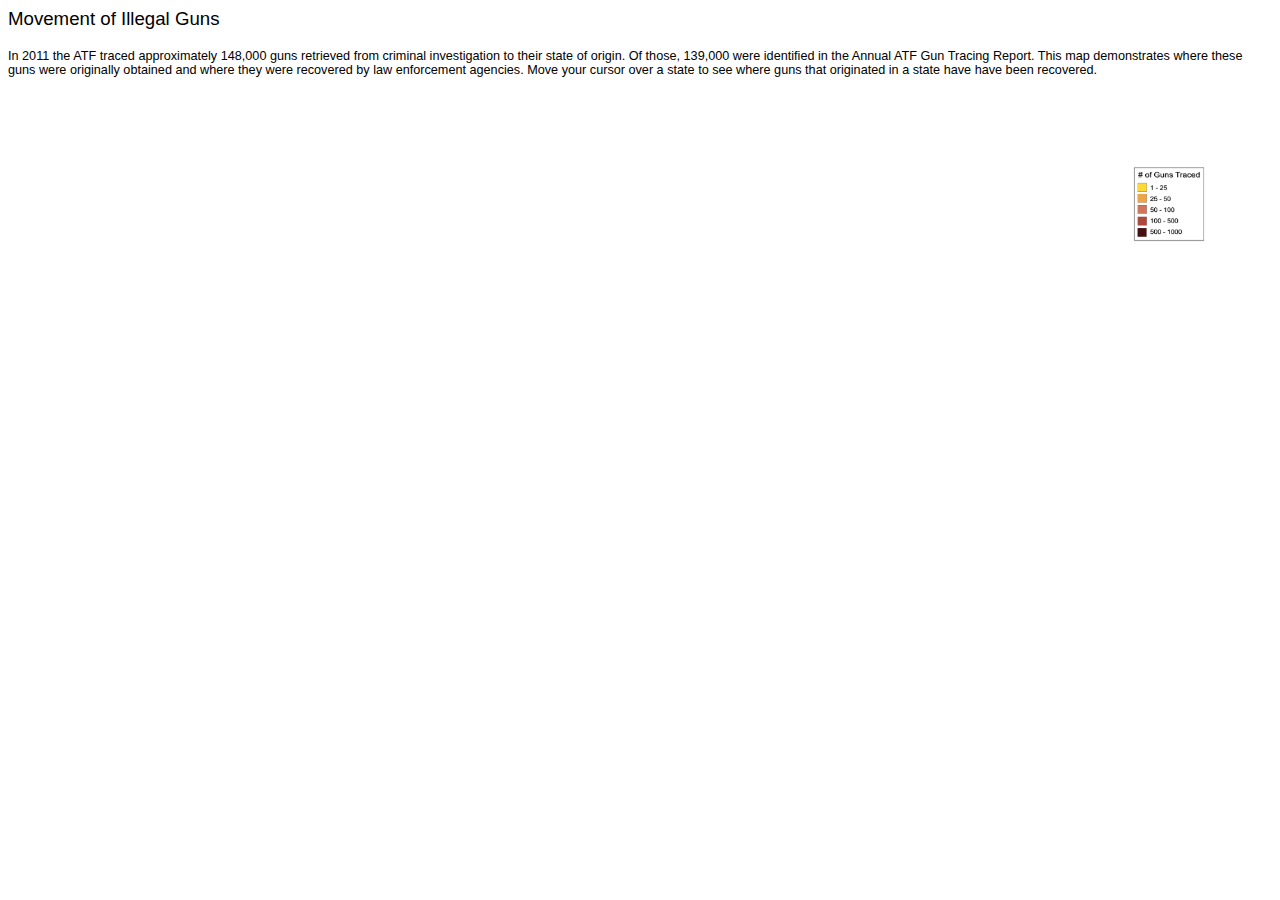
<file: gun-migrations/index.html>
<!DOCTYPE html lang="en">
<html>
<link rel="stylesheet" href="gunMovements.css">
<script src="http://d3js.org/d3.v3.min.js"></script>
<script src="gunMovements.js"></script>
<head>
    <meta charset="utf-8"/>
</head>
<body>
<div>
<div class=map-header>
    <p class=title>Movement of Illegal Guns</p>
    <p>In 2011 the ATF traced approximately 148,000 guns retrieved from criminal investigation to their state of origin.  Of those, 139,000 were identified in the Annual ATF Gun Tracing Report.  This map demonstrates where these guns were originally obtained and where they were recovered by law enforcement agencies.
    Move your cursor over a state to see where guns that originated in a state have have been recovered.</p>
</div>
<div class=map-text>
    <span id=displayStateDetails class=template>
        <p><span id=numGunsTraced class=emphasis></span> guns traced in the US originated in <span id=stateName><br></span>.</p>
        <p>This equates to <span class=emphasis id=gunsPerCapita></span> guns traced per 100,000 residents.</p>
        <p>And represents <span id=pctAllTracedGuns class=emphasis></span> of all guns traced in the US in 2011.</p>
        <span id=displayStateTable class=template>
        <br>
        <p class=reduced-emphasis>Top Ten States Receiving Guns from <span id=originState></span></p>
        <table>
            <col width=150>
            <col width=120>
            <col width=120>
            <th>State</th><th class=numeric-cell>Guns Traced from <span id=stateOfOrigin></span></th><th class=numeric-cell>% Guns Traced in this State</th>
            <tr><td class=text-cell><span id=state0>--</span></td><td class=numeric-cell><span id=gunsTraced0> -- </span></td><td class=numeric-cell><span id=totalTraced0> -- </span></td></tr>
            <tr><td class=text-cell><span id=state1>--</span></td><td class=numeric-cell><span id=gunsTraced1> -- </span></td><td class=numeric-cell><span id=totalTraced1> -- </span></td></tr>
            <tr><td class=text-cell><span id=state2>--</span></td><td class=numeric-cell><span id=gunsTraced2> -- </span></td><td class=numeric-cell><span id=totalTraced2> -- </span></td></tr>
            <tr><td class=text-cell><span id=state3>--</span></td><td class=numeric-cell><span id=gunsTraced3> -- </span></td><td class=numeric-cell><span id=totalTraced3> -- </span></td></tr>
            <tr><td class=text-cell><span id=state4>--</span></td><td class=numeric-cell><span id=gunsTraced4> -- </span></td><td class=numeric-cell><span id=totalTraced4> -- </span></td></tr>
            <tr><td class=text-cell><span id=state5>--</span></td><td class=numeric-cell><span id=gunsTraced5> -- </span></td><td class=numeric-cell><span id=totalTraced5> -- </span></td></tr>
            <tr><td class=text-cell><span id=state6>--</span></td><td class=numeric-cell><span id=gunsTraced6> -- </span></td><td class=numeric-cell><span id=totalTraced6> -- </span></td></tr>
            <tr><td class=text-cell><span id=state7>--</span></td><td class=numeric-cell><span id=gunsTraced7> -- </span></td><td class=numeric-cell><span id=totalTraced7> -- </span></td></tr>
            <tr><td class=text-cell><span id=state8>--</span></td><td class=numeric-cell><span id=gunsTraced8> -- </span></td><td class=numeric-cell><span id=totalTraced8> -- </span></td></tr>
            <tr><td class=text-cell><span id=state9>--</span></td><td class=numeric-cell><span id=gunsTraced9> -- </span></td><td class=numeric-cell><span id=totalTraced9> -- </span></td></tr>
        </table>
        <br>
    </span>

</div>

<div id=map-display class=map-display>
    <script>displayMap(675,375);</script>
</div>
<div class=map-legend>
    <img src="images/legend.png" width=75 height=75/>
</div>
</div>
</body>
</html>
</file>
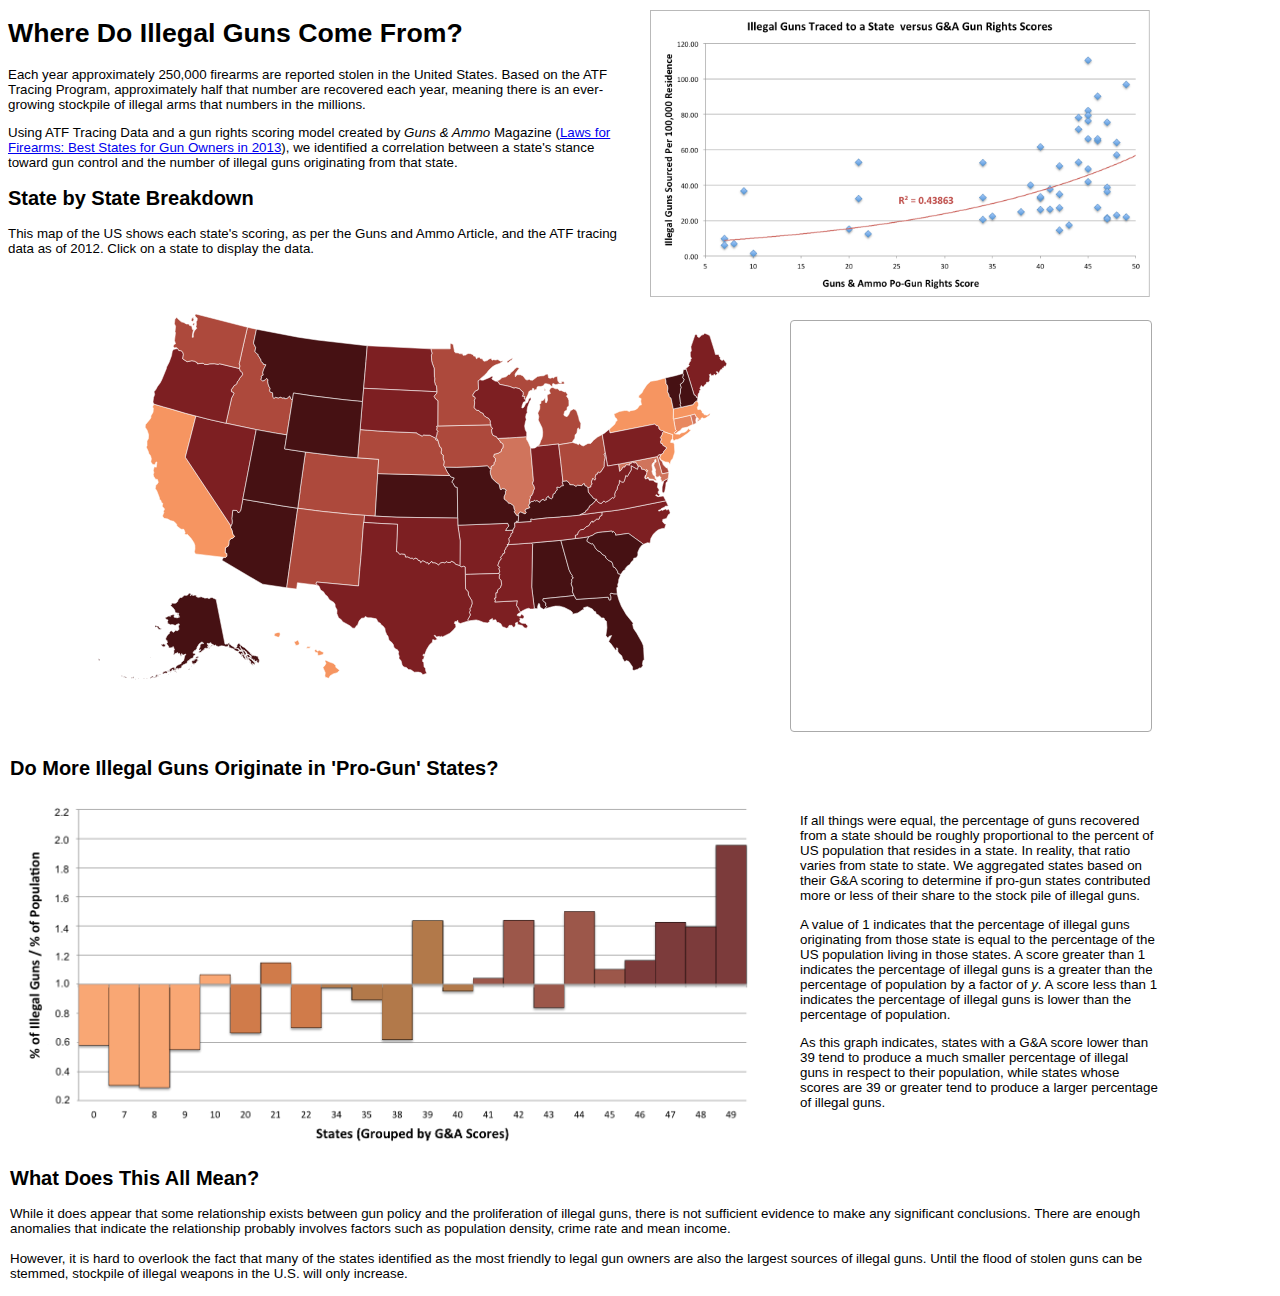
<file: rightsScoring/index.html>
<!DOCTYPE html>

<html>
<link rel="stylesheet" href="lib/jquery-ui-1.10.3.custom.css">

<script src="lib/jquery-1.9.1.js"></script>
<script src="lib/jquery-ui-1.10.3.custom.js"></script>
<script src="lib/d3.v3.min.js"></script>

<!--
<script src="http://d3js.org/d3.v3.min.js"></script>
<script src="http://code.jquery.com/jquery-1.9.1.js"></script>
<script src="http://code.jquery.com/ui/1.10.3/jquery-ui.js"></script>
-->

<link rel="stylesheet" href="rightsScoring.css">

<script src="rightsScoring.js"></script>

<head>
    <script>
        $(function() {
            $( "#dialog" ).dialog();
        });
    </script>
    <title></title>
</head>
<body>
<h1>Where Do Illegal Guns Come From?</h1>

<div style="width:620px">
    <p>Each year approximately 250,000 firearms are reported stolen in the United States.  Based on the ATF Tracing Program, approximately half that number
        are recovered each year, meaning there is an ever-growing stockpile of illegal arms that numbers in the millions.</p>
    <p>Using ATF Tracing Data and a gun rights scoring model created by <i>Guns & Ammo</i> Magazine (<a href="http://www.gunsandammo.com/2013/03/14/ga-ranks-the-best-states-for-gun-owners-in-2013/">Laws for Firearms: Best States for Gun Owners in 2013</a>), we identified a correlation between
        a state's stance toward gun control and the number of illegal guns originating from that state.</p>
    <p><h2>State by State Breakdown</h2></p>
    <p>This map of the US shows each state's scoring, as per the Guns and Ammo Article, and the ATF tracing data as of 2012.  Click on a state to
    display the data.</p>
</div>

<div style='position: absolute;left:650px;top:10px'>
    <img src="images/scoring-correlation.png" width=500px>
</div>

<div id="infoWindow" style="visibility: visible">
    <div style="position: absolute; width: 350px; height: 400px; left: 790px; top: 320px; padding: 5px;" class="ui-widget ui-widget-content ui-corner-all">
        <div class="ui-dialog-content ui-widget-content" style="background: none; border: 0;">
            <p><span id="state-name" class="window-state-name"></span></p>
            <table style="border: none">
                <tr  id="scoring-row" style="border: none;visibility: hidden">
                    <td style="border: none; width: 175px">G & A Score: <span id="rights-score"></span>/50</td>
                    <td  style="border: none; width: 45%; vertical-align:middle; padding-left: 25px"><div id='ScoringThermometer'></div></td>
                </tr>
            </table>
            <p><span id="scoring-info"></span></p>
            <table style="border: none">
                <tr id="tracing-row" style="border: none;visibility: hidden">
                    <td style="border: none; width: 175px">Illegal Traces Ranking: <span id="trace-rank"></span>%</td>
                    <td  style="border: none; width: 45%; vertical-align:middle; padding-left: 25px"><div id='RankingThermometer'></div></td>
                </tr>
            </table>
            <p><span id="tracing-info"></span></p>

        </div>
    </div>
</div>

<div id=map-display class=map-display style='position: absolute;left:0px;top:250px'>
    <script>
        displayMap(800,600);
    </script>
</div>

<div style='position: absolute;left:10px;top:740px'>
    <h2>Do More Illegal Guns Originate in 'Pro-Gun' States?</h2>
    <img src="images/percent-guns-population.png" width=750px>
</div>


<div style='position: absolute;left:800px;top:800px; width:360px'>
    <p>
        If all things were equal, the percentage of guns recovered from a state should be roughly proportional to the percent of US population
        that resides in a state.  In reality, that ratio varies from state to state.  We aggregated states based on their G&A scoring to determine
        if pro-gun states contributed more or less of their share to the stock pile of illegal guns.
    </p>
    <p>
        A value of 1 indicates that the percentage of illegal guns originating from those state is equal to the percentage of the US population
        living in those states.  A score greater than 1 indicates the percentage of illegal guns is a greater than the percentage of population
        by a factor of <i>y</i>.  A score less than 1 indicates the percentage of illegal guns is lower than the percentage of population.
    </p>
    <p>
        As this graph indicates, states with a G&A score lower than 39 tend to produce a much smaller percentage of illegal guns in respect to
        their population, while states whose scores are 39 or greater tend to produce a larger percentage of illegal guns.
    </p>
</div>

<div  style='position: absolute;left:10px;top:1150px; width:1150px'>
    <h2>What Does This All Mean?</h2>
    While it does appear that some relationship exists between gun policy and the proliferation of illegal guns, there is not sufficient evidence to make any significant conclusions. There are enough anomalies that indicate the relationship probably involves factors such as population density, crime rate and mean income.
    <br>
    <br>
    However, it is hard to overlook the fact that many of the states identified as the most friendly to legal gun owners are also the largest sources of illegal guns.  Until the flood of stolen guns can be stemmed, stockpile of illegal weapons in the U.S. will only increase.
    <br>
    <br>
</div>
<script>

    $(function() {
        $( "#ScoringThermometer" ).progressbar({
            value: 90
        });
    });

    $(function() {
        $( "#RankingThermometer" ).progressbar({
            value: 90
        });
    });

</script>
</body>
</html>
</file>
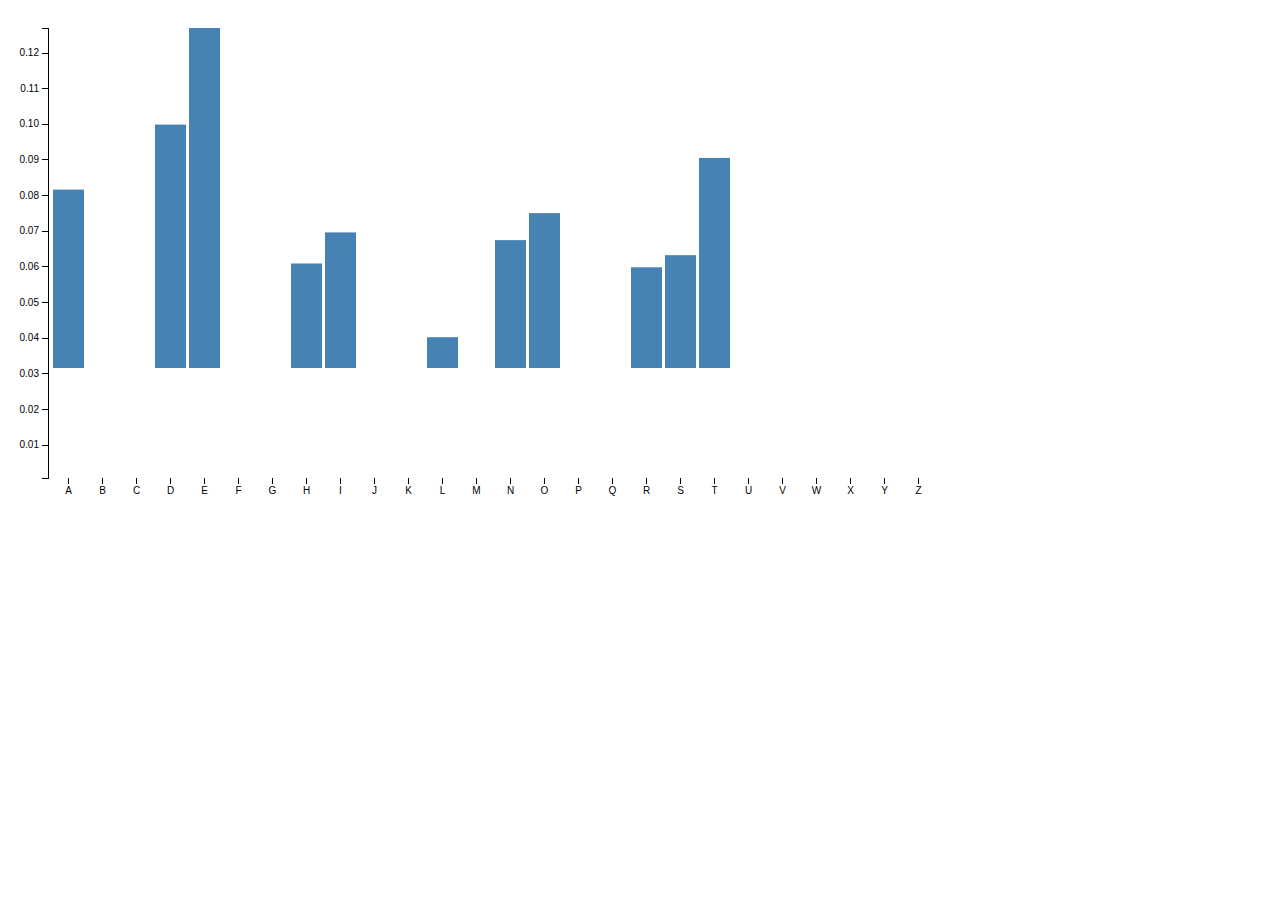
<file: rightsScoring/barchart.html>
<!DOCTYPE html>
<meta charset="utf-8">
<style>

    .bar {
        fill: steelblue;
    }

    .axis text {
        font: 10px sans-serif;
    }

    .axis path,
    .axis line {
        fill: none;
        stroke: #000;
        shape-rendering: crispEdges;
    }

    .x.axis path {
        display: none;
    }

</style>
<svg class="chart"></svg>
<!-- <script src="http://d3js.org/d3.v3.min.js"></script> -->

<script src="lib/d3.v3.min.js"></script>

<script>

    var margin = {top: 20, right: 30, bottom: 30, left: 40},
            width = 960 - margin.left - margin.right,
            height = 500 - margin.top - margin.bottom;

    var x = d3.scale.ordinal()
            .rangeRoundBands([0, width], .1);

    var y = d3.scale.linear()
            .range([height, 00]);

    var xAxis = d3.svg.axis()
            .scale(x)
            .orient("bottom");

    var yAxis = d3.svg.axis()
            .scale(y)
            .orient("left");

    var chart = d3.select(".chart")
            .attr("width", width + margin.left + margin.right)
            .attr("height", height + margin.top + margin.bottom)
            .append("g")
            .attr("transform", "translate(" + margin.left + "," + margin.top + ")");

    d3.tsv("data.tsv", type, function(error, data) {
        x.domain(data.map(function(d) { return d.name; }));
        y.domain([d3.min(data, function(d) { return d.value; }), d3.max(data, function(d) { return d.value; })]);

        chart.append("g")
                .attr("class", "x axis")
                .attr("transform", "translate(0," + height + ")")
                .call(xAxis);

        chart.append("g")
                .attr("class", "y axis")
                .call(yAxis);

        chart.selectAll(".bar")
                .data(data)
                .enter().append("rect")
                .attr("class", "bar")
                .attr("x", function(d) { return x(d.name); })
                .attr("y", function(d) { return y(d.value); })
                .attr("height", function(d) { return handleNegValues(height,y,d); })
                .attr("width", x.rangeBand());
    });

    function type(d) {
        d.value = +d.value; // coerce to number
        return d;
    }

    function handleNegValues(hght, y, d) {
        barHght = y(d.value);
        if (d.value >= 0) {
            returnVal = (hght - (y(d.value))) - 110;
            return (returnVal);
        }
        else {
            return(23.4055);
            // return (hght - y(Number.abs(d.value)));
        }
    }

</script>
</file>
<file: gun-migrations/gunMovements.css>
body {
    background: white;
    font-family: "Trebuchet MS", sans-serif;
    font-size: 9.5pt;
    color: black;
}

.title {
    font-size: 14pt;
}

.emphasis {
    font-size: 11pt;
    font-weight: bold;
    text-align: center;
}

.reduced-emphasis {
    font-size: 10pt;
    text-align: center;
}

table,td,th {
    table-layout: fixed;
    border: 1px solid darkslategrey;
    border-collapse: collapse;
}

th, td {
    font-size: 9pt;
    vertical-align: bottom;
}

.numeric-cell {
    text-align: right;
    padding-right: 5px;
}

.text-cell {
    text-align: left;
    padding-left: 5px;
}

.map-header {
    width: 100%;
    height: 18%;
}

.map-text {
    width: 31%;
    height: 70%;
    float: left;
    margin-left: 5px;
}

.map-display {
    width: 15%;
    height: 70%;
    float: left;
}

.map-legend {
    width: 11%;
    height: 70%;
    float: right;
}

.map-footer {
    width: 100%;
    height: 20%;
}

.template {
    visibility: hidden;
}

#states {
    fill: #aaa;
    stroke: white;
    stroke-width: .75px;
}

#states .ExtraLow {
    fill: #ffda10;
}

#states .Low {
    fill: #eca549;
}

#states .Medium {
    fill: #d0745c;
}

#states .High {
    fill: #ad493c;
}

#states .ExtraHigh {
    fill: #7d1f22;
}

#states .Extreme {
    fill: #461113;
}
#states .Selected {
    fill: #1f22b6;
}
</file>
<file: rightsScoring/rightsScoring.css>
body {
    background: white;
    font-family: "Trebuchet MS", sans-serif;
    font-size: 10pt;
    color: black;
}

.title {
    font-size: 14pt;
}

.emphasis {
    font-size: 11pt;
    font-weight: bold;
    text-align: center;
}

.reduced-emphasis {
    font-size: 10pt;
    text-align: center;
}

.window-state-name {
    font-size: 9pt;
    font-weight: bold;
}

.window-state-score {
    font-size: 9pt;
    font-weight: normal;
}

.window-state-text {
    font-size: 9pt;
    color: #545454;
}

.window-state-quote {
    font-size: 9pt;
    font-style: italic;
    color: #545454;
}

.window-state-emphasis {
    font-size: 9pt;
    font-weight: bold;
}



table,td,th {
    table-layout: fixed;
    border: 1px solid darkslategrey;
    border-collapse: collapse;
}

th, td {
    font-size: 9pt;
    vertical-align: bottom;
}

.numeric-cell {
    text-align: right;
    padding-right: 5px;
}

.text-cell {
    text-align: left;
    padding-left: 5px;
}

.map-header {
    width: 100%;
    height: 18%;
}

.map-text {
    width: 31%;
    height: 70%;
    float: left;
    margin-left: 5px;
}

.map-display {
    width: 15%;
    height: 70%;
    float: left;
}

.map-legend {
    width: 11%;
    height: 70%;
    float: right;
}

.map-footer {
    width: 100%;
    height: 20%;
}

.template {
    visibility: hidden;
}

#states {
    fill: #aaa;
    stroke: white;
    stroke-width: .75px;
}

#states .ExtraLow {
    fill: #f69561;
}

#states .Low {
    fill: #e88860;
}

#states .Medium {
    fill: #d0745c;
}

#states .High {
    fill: #ad493c;
}

#states .ExtraHigh {
    fill: #7d1f22;
}

#states .Extreme {
    fill: #461113;
}
#states .Selected {
    fill: #1f22b6;
}
</file>
